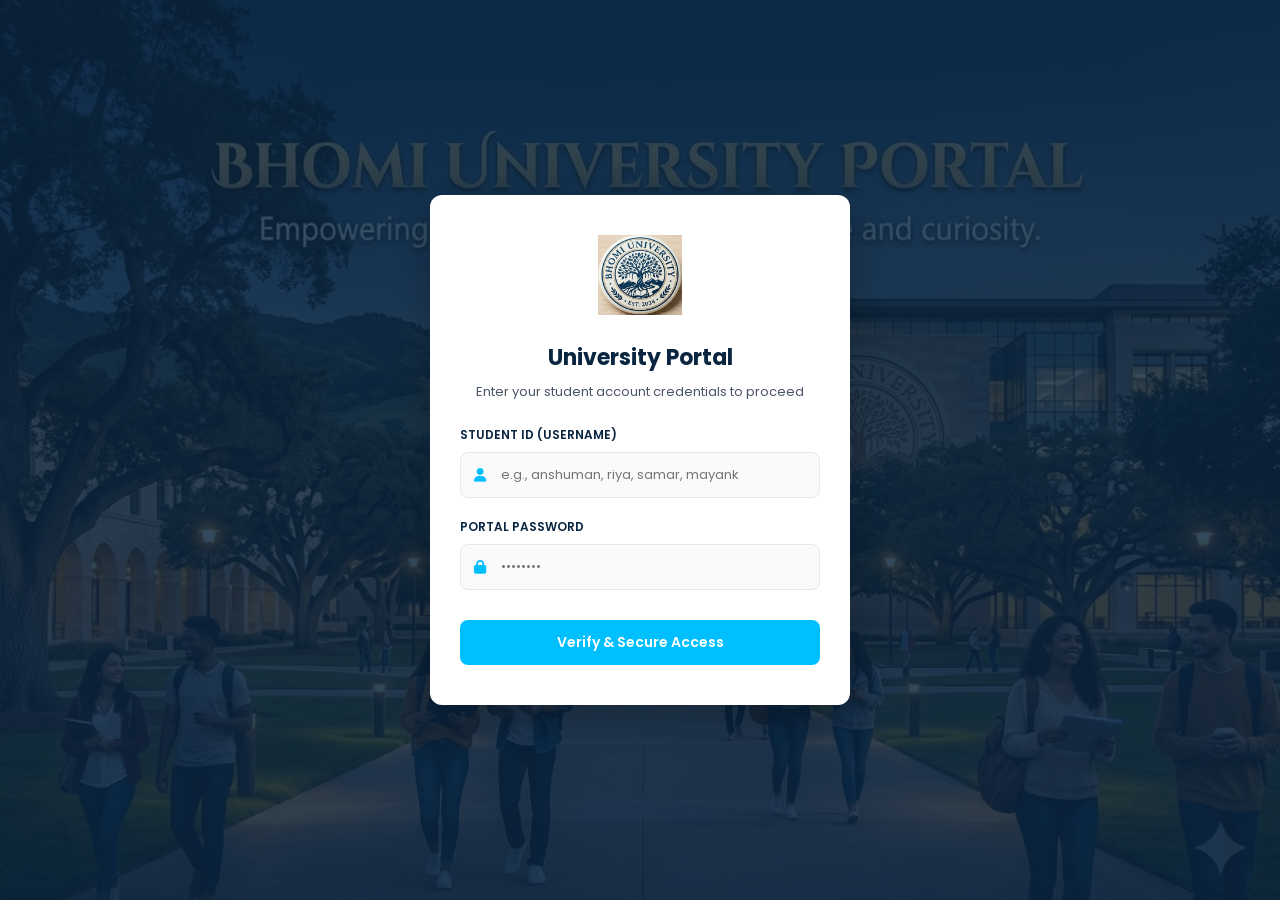
<file: index.html>
<!DOCTYPE html>
<html lang="en">
<head>
    <meta charset="UTF-8">
    <meta name="viewport" content="width=device-width, initial-scale=1.0, maximum-scale=1.0, user-scalable=no">
    <title>Bhomi University Portal</title>
    <link href="https://fonts.googleapis.com/css2?family=Poppins:wght@300;400;500;600;700&display=swap" rel="stylesheet">
    <link rel="stylesheet" href="https://cdnjs.cloudflare.com/ajax/libs/font-awesome/6.0.0/css/all.min.css">
    <link rel="stylesheet" href="css/style.css">
    <style>
        .banner {
            background: linear-gradient(rgba(10, 37, 64, 0.7), rgba(10, 37, 64, 0.75)), 
                        url('images/banner.jpg.jpeg') no-repeat center center;
            background-size: cover;
        }
    </style>
</head>
<body>

    <div class="utility-bar">
        <div class="container utility-flex">
            <div class="utility-left">
                <span><i class="fas fa-phone"></i> +91 7667412035</span>
            </div>
            <div class="utility-right">
                <a href="#" class="feature-link" data-feature="Alumni">ALUMNI</a> | 
                <a href="#" class="feature-link" data-feature="Admissions">ADMISSIONS</a>
            </div>
        </div>
    </div>

    <header class="main-header">
        <div class="container nav-flex">
            <div class="logo">
                <img src="images/bhomi.png.jpeg" alt="Bhomi University Logo">
            </div>
            <nav class="mega-nav">
                <ul class="nav-links">
                    <li><a href="#" class="feature-link" data-feature="Home">HOME</a></li>
                    <li class="dropdown">
                        <a href="#" id="academicsDropdownBtn">ACADEMICS <i class="fas fa-chevron-down"></i></a>
                        <div class="dropdown-content academics-dropdown-wide">
                            <div class="dropdown-grid-clean">
                                <div class="dropdown-column">
                                    <h4><i class="fas fa-user-graduate"></i> Faculty & Staff</h4>
                                    <a href="#" class="academic-link" data-academic="Faculty Directory">Faculty Profiles & Directory</a>
                                    <p class="dropdown-desc">Meet your professors located across our key centers.</p>
                                </div>
                                <div class="dropdown-column">
                                    <h4><i class="fas fa-book"></i> Digital Systems</h4>
                                    <a href="#" class="academic-link" data-academic="E-Library Resources">E-Library Resources</a>
                                    <p class="dropdown-desc">Access worldwide academic research journals online.</p>
                                </div>
                            </div>
                        </div>
                    </li>
                    <li><a href="#" class="feature-link" data-feature="Placements">PLACEMENT</a></li>
                    <li><a href="#" class="btn-portal feature-link" data-feature="Dashboard">DASHBOARD</a></li>
                    <li><button id="logoutBtn" class="btn-portal" style="background-color: #d32f2f;"><i class="fas fa-sign-out-alt"></i> LOGOUT</button></li>
                </ul>
            </nav>
        </div>
    </header>

    <div class="banner">
        <div class="container">
            <div class="banner-text">
                <h1>Bhomi University Portal</h1>
                <p>Empowering the future through intelligence and curiosity.</p>
            </div>
        </div>
    </div>

    <section class="dashboard-bg">
        <div class="container">
            <h2 class="section-title-highlight">STUDENT DASHBOARD CORE PANEL</h2>
        </div>
        <div class="container main-grid">
            
            <aside class="sidebar">
                <div class="card profile-card">
                    <div class="profile-frame">
                        <img id="studentPhoto" src="images/kallu.png.jpeg" alt="Student Photo">
                    </div>
                    <h3 id="studentName">Loading...</h3>
                    <p id="studentDept" class="dept">Loading...</p>
                    
                    <div class="attendance-tracker highlight-attendance-box">
                        <div class="tracker-header">
                            <span class="highlight-label-title">ATTENDANCE STATUS</span>
                            <strong id="attendancePct" class="pct-text highlighted-badge-green">0%</strong>
                        </div>
                        <div class="progress-bar-bg">
                            <div id="attendanceBar" class="progress-bar-fill" style="width: 0%;"></div>
                        </div>
                        <p class="tracker-note"><i class="fas fa-check-circle"></i> Status Loaded</p>
                    </div>
                </div>
            </aside>

            <main class="main-content">
                <div class="search-bar-container">
                    <i class="fas fa-search"></i>
                    <input type="text" placeholder="Search Attendance, Results, Fees...">
                </div>

                <div class="stats-grid">
                    <div class="stat-card card">
                        <i class="fas fa-graduation-cap"></i>
                        <div>
                            <span>CGPA</span>
                            <h4 id="cgpaDisplay">0.00</h4>
                        </div>
                    </div>
                    
                    <div class="stat-card card highlight-fee-card">
                        <i class="fas fa-wallet text-highlight-yellow"></i>
                        <div>
                            <span class="highlight-label-title-dark">PENDING FEE STATUS</span>
                            <h4 class="text-sky-blue highlighted-fee-amount" id="feeDisplay">₹0</h4>
                            <button class="btn-pay-small" id="payButton">Pay Now</button>
                        </div>
                    </div>
                </div>

                <div class="card reports-card highlight-subject-section">
                    <div class="card-header">
                        <h3 class="highlight-section-title"><i class="fas fa-book-open"></i> ENROLLED SUBJECTS & GRADES</h3>
                        <span class="status-badge">PROMOTED</span>
                    </div>
                    <div class="table-responsive">
                        <table class="bhomi-table">
                            <thead>
                                <tr>
                                    <th>Code</th>
                                    <th>Subject Name</th>
                                    <th>Total Marks</th>
                                    <th>Grade</th>
                                </tr>
                            </thead>
                            <tbody id="gradesTableBody">
                                </tbody>
                        </table>
                    </div>
                    <div class="card-footer">
                        <button class="btn-outline" onclick="window.print()"><i class="fas fa-download"></i> Download PDF</button>
                    </div>
                </div>

                <div class="card registration-card highlight-registration-section">
                    <div class="card-header">
                        <h3 class="highlight-section-title"><i class="fas fa-edit"></i> COURSE REGISTRATION (SEM V)</h3>
                    </div>
                    <div class="table-responsive">
                        <table class="bhomi-table reg-table">
                            <thead>
                                <tr>
                                    <th>Select</th>
                                    <th>Course Option</th>
                                    <th>Credits</th>
                                </tr>
                            </thead>
                            <tbody>
                                <tr>
                                    <td><input type="checkbox" class="course-check" data-credits="4" checked disabled></td>
                                    <td><span class="subject-highlight-text">Core: Algorithm Design</span></td>
                                    <td>4</td>
                                </tr>
                                <tr>
                                    <td><input type="checkbox" class="course-check" data-credits="3"></td>
                                    <td><span class="subject-highlight-text">Elective: Cloud Computing</span></td>
                                    <td>3</td>
                                </tr>
                                <tr>
                                    <td><input type="checkbox" class="course-check" data-credits="3"></td>
                                    <td><span class="subject-highlight-text">Elective: Cyber Security</span></td>
                                    <td>3</td>
                                </tr>
                                <tr>
                                    <td><input type="checkbox" class="course-check" data-credits="3"></td>
                                    <td><span class="subject-highlight-text">Elective: Data Science</span></td>
                                    <td>3</td>
                                </tr>
                                <tr>
                                    <td><input type="checkbox" class="course-check" data-credits="2"></td>
                                    <td><span class="subject-highlight-text">Elective: Mobile App Development</span></td>
                                    <td>2</td>
                                </tr>
                            </tbody>
                        </table>
                    </div>
                    <div class="registration-footer">
                        <div class="credit-display">Selected: <strong id="totalCredits" class="text-sky-blue">4</strong> / 10 Credits</div>
                        <button class="btn-portal highlight-btn-register">Submit Choice</button>
                    </div>
                </div>

            </main>
        </div>
    </section>

    <div id="featuresModal" class="modal-overlay">
        <div class="modal-content card">
            <div class="modal-header">
                <h3 id="featuresModalTitle">Feature Details</h3>
                <span class="close-modal" id="closeFeaturesModal">&times;</span>
            </div>
            <div class="modal-body" id="featuresModalBody">
                </div>
        </div>
    </div>

    <div id="academicsModal" class="modal-overlay">
        <div class="modal-content card academics-modal-wide">
            <div class="modal-header header-premium">
                <h3 id="academicsTitle">Academic Information</h3>
                <span class="close-modal" id="closeAcademicsModal">&times;</span>
            </div>
            <div class="modal-body academics-scroll-body" id="academicsBody">
                </div>
        </div>
    </div>

    <div id="paymentModal" class="modal-overlay">
        <div class="modal-content card">
            <div class="modal-header">
                <h3>Secure Fee Payment</h3>
                <span class="close-modal" id="closePaymentModal">&times;</span>
            </div>
            <div class="modal-body">
                <div class="payment-details">
                    <span>Balance Due:</span>
                    <span class="text-sky-blue" id="modalFeeAmount">₹0</span>
                </div>
                <div class="method-option">
                    <input type="radio" name="pay" checked id="upi">
                    <label for="upi">UPI (GPay / PhonePe / Paytm)</label>
                </div>
                <button class="btn-confirm-pay">Complete Transaction</button>
            </div>
        </div>
    </div>

    <script src="javascript/script.js"></script>
</body>
</html>
</file>
<file: css/style.css>
/* --- Color Variables & Root Settings --- */
:root {
    --sky-blue: #00bfff;
    --deep-blue: #0a2540;
    --slate-gray: #4a5568;
    --light-bg: #f4f6f8;
    --white: #ffffff;
    --border-color: #e2e8f0;
    --shadow: 0 4px 15px rgba(0, 0, 0, 0.05);
    --border-radius: 12px;
    
    /* Highlight Palette */
    --highlight-green: #2ecc71;
    --highlight-yellow-bg: #fffde7;
    --highlight-yellow-border: #ffd600;
    --highlight-blue-bg: #e1f5fe;
    --highlight-purple-bg: #f3e5f5;
}

* {
    margin: 0;
    padding: 0;
    box-sizing: border-box;
    font-family: 'Poppins', sans-serif;
}

body {
    background-color: var(--light-bg);
    color: var(--slate-gray);
    font-size: 14px;
    line-height: 1.5;
}

.container {
    width: 100%;
    max-width: 1200px;
    margin: 0 auto;
    padding: 0 16px;
}

/* --- Utility Bar --- */
.utility-bar {
    background-color: var(--deep-blue);
    color: var(--white);
    font-size: 11px;
    padding: 8px 0;
}
.utility-flex {
    display: flex;
    justify-content: space-between;
    align-items: center;
}
.utility-right a {
    color: var(--white);
    text-decoration: none;
    margin: 0 8px;
    font-weight: 500;
    cursor: pointer;
    transition: color 0.3s;
}
.utility-right a:hover {
    color: var(--sky-blue);
}

/* --- Main Header --- */
.main-header {
    background: var(--white);
    box-shadow: var(--shadow);
    position: sticky;
    top: 0;
    z-index: 100;
    padding: 12px 0;
}
.nav-flex {
    display: flex;
    justify-content: space-between;
    align-items: center;
}
.logo img {
    height: 75px; 
    max-width: 100%;
    object-fit: contain;
}

/* --- Navigation Links --- */
.mega-nav .nav-links {
    display: flex;
    list-style: none;
    align-items: center;
    gap: 20px;
}
.mega-nav .nav-links a {
    text-decoration: none;
    color: var(--deep-blue);
    font-weight: 600;
    font-size: 13px;
    transition: color 0.3s;
    cursor: pointer;
}
.mega-nav .nav-links a:hover {
    color: var(--sky-blue);
}

/* --- Academics Premium Dropdown --- */
.dropdown {
    position: relative;
}
.academics-dropdown-wide {
    display: none;
    position: absolute;
    top: 100%;
    left: 50%;
    transform: translateX(-50%);
    background: var(--white);
    box-shadow: 0 12px 35px rgba(0,0,0,0.15);
    border-radius: var(--border-radius);
    padding: 24px;
    min-width: 480px;
    z-index: 1000;
    border: 1px solid var(--border-color);
}
.dropdown:hover .academics-dropdown-wide {
    display: block;
}
.dropdown-grid-clean {
    display: grid;
    grid-template-columns: 1fr 1fr;
    gap: 24px;
}
.dropdown-column h4 {
    color: var(--deep-blue);
    font-size: 13px;
    font-weight: 700;
    margin-bottom: 12px;
    border-bottom: 2px solid var(--sky-blue);
    padding-bottom: 6px;
    display: flex;
    align-items: center;
    gap: 6px;
}
.dropdown-column a {
    display: block;
    padding: 4px 0;
    color: var(--sky-blue) !important;
    font-weight: 600 !important;
    font-size: 13px;
    text-decoration: none;
}
.dropdown-column a:hover {
    text-decoration: underline;
}
.dropdown-desc {
    font-size: 11px;
    color: var(--slate-gray);
    margin-top: 4px;
    line-height: 1.4;
}

/* --- Buttons --- */
.btn-portal {
    background: var(--sky-blue);
    color: var(--white) !important;
    padding: 8px 16px;
    border-radius: 20px;
    border: none;
    cursor: pointer;
    font-weight: 600;
    transition: background-color 0.3s;
}
.btn-portal:hover {
    background: #0099cc;
}
.btn-outline {
    background: transparent;
    border: 2px solid var(--sky-blue);
    color: var(--sky-blue);
    padding: 8px 16px;
    border-radius: var(--border-radius);
    cursor: pointer;
    font-weight: 600;
    transition: 0.3s;
}
.btn-outline:hover {
    background: var(--sky-blue);
    color: var(--white);
}

/* --- Banner --- */
.banner {
    background: linear-gradient(rgba(10, 37, 64, 0.75), rgba(10, 37, 64, 0.75)), 
                url('../images/banner.jpg.jpeg') no-repeat center center;
    background-size: cover;
    color: var(--white);
    padding: 60px 0;
    text-align: center;
}
.banner-text h1 {
    font-size: 28px;
    font-weight: 700;
    margin-bottom: 8px;
}
.banner-text p {
    font-size: 14px;
    opacity: 0.9;
}

/* --- Main Layout Grid --- */
.dashboard-bg {
    padding: 24px 0;
}
.section-title-highlight {
    font-size: 16px;
    color: var(--deep-blue);
    font-weight: 700;
    margin-bottom: 16px;
    border-left: 4px solid var(--sky-blue);
    padding-left: 10px;
}
.main-grid {
    display: grid;
    grid-template-columns: 320px 1fr;
    gap: 24px;
}

/* --- Cards Styling --- */
.card {
    background: var(--white);
    border-radius: var(--border-radius);
    padding: 20px;
    box-shadow: var(--shadow);
    border: 1px solid var(--border-color);
    margin-bottom: 20px;
}

/* --- Sidebar Profile --- */
.sidebar {
    display: flex;
    flex-direction: column;
    gap: 20px;
}
.selector-card label {
    display: block;
    font-weight: 600;
    font-size: 12px;
    margin-bottom: 8px;
    color: var(--deep-blue);
}
.selector-card select {
    width: 100%;
    padding: 10px;
    border-radius: 8px;
    border: 1px solid var(--border-color);
    outline: none;
    font-size: 13px;
    background-color: #fafafa;
}
.profile-card {
    text-align: center;
}
.profile-frame {
    width: 130px;
    height: 130px;
    border-radius: 50%;
    overflow: hidden;
    margin: 0 auto 15px auto;
    border: 4px solid var(--sky-blue);
}
.profile-frame img {
    width: 100%;
    height: 100%;
    object-fit: cover;
}
.profile-card h3 {
    color: var(--deep-blue);
    font-size: 18px;
    margin-bottom: 4px;
}
.profile-card .dept {
    font-size: 13px;
    color: var(--sky-blue);
    font-weight: 600;
    margin-bottom: 20px;
}

/* --- Core Visual Highlights --- */
.highlight-attendance-box {
    background: var(--highlight-blue-bg) !important;
    border: 1.5px dashed var(--sky-blue) !important;
    padding: 15px;
    border-radius: 8px;
    text-align: left;
}
.highlight-label-title {
    font-weight: 700;
    color: var(--deep-blue);
    font-size: 11px;
}
.highlighted-badge-green {
    background: var(--highlight-green) !important;
    color: var(--white) !important;
    padding: 3px 8px;
    border-radius: 4px;
    font-size: 12px;
}
.highlight-fee-card {
    background-color: var(--highlight-yellow-bg) !important;
    border: 2px solid var(--highlight-yellow-border) !important;
}
.highlight-label-title-dark {
    font-weight: 700;
    color: #c5a000;
    font-size: 11px;
}
.highlighted-fee-amount {
    font-size: 24px !important;
    font-weight: 800 !important;
    color: #d32f2f !important;
}
.text-highlight-yellow {
    color: #fbc02d !important;
}
.highlight-subject-section {
    border-top: 5px solid var(--sky-blue) !important;
}
.highlight-section-title {
    color: var(--deep-blue);
    font-weight: 700;
    font-size: 15px;
    display: flex;
    align-items: center;
    gap: 8px;
}
.highlight-section-title i {
    color: var(--sky-blue);
}
.highlight-registration-section {
    border-top: 5px solid #ab47bc !important;
    background: #fbf7fc !important;
}
.subject-highlight-text {
    font-weight: 600;
    color: #4a148c;
    background: #f3e5f5;
    padding: 3px 8px;
    border-radius: 4px;
    display: inline-block;
}
.highlight-btn-register {
    background: #ab47bc !important;
}
.highlight-btn-register:hover {
    background: #8e24aa !important;
}

/* --- Search & Stats --- */
.search-bar-container {
    background: var(--white);
    border-radius: var(--border-radius);
    padding: 12px 18px;
    display: flex;
    align-items: center;
    gap: 12px;
    box-shadow: var(--shadow);
    margin-bottom: 20px;
}
.search-bar-container i {
    color: var(--sky-blue);
}
.search-bar-container input {
    border: none;
    outline: none;
    width: 100%;
    font-size: 13px;
}
.stats-grid {
    display: grid;
    grid-template-columns: 1fr 1fr;
    gap: 20px;
    margin-bottom: 20px;
}
.stat-card {
    display: flex;
    align-items: center;
    gap: 15px;
}
.stat-card i {
    font-size: 28px;
    color: var(--sky-blue);
}
.stat-card h4 {
    font-size: 20px;
    color: var(--deep-blue);
}
.btn-pay-small {
    background: var(--sky-blue);
    color: var(--white);
    border: none;
    padding: 4px 12px;
    border-radius: 4px;
    font-size: 11px;
    cursor: pointer;
    margin-top: 5px;
}
.text-sky-blue {
    color: var(--sky-blue) !important;
    font-weight: 700;
}

/* --- Tables --- */
.table-responsive {
    width: 100%;
    overflow-x: auto;
}
.bhomi-table {
    width: 100%;
    border-collapse: collapse;
    margin: 15px 0;
    text-align: left;
    min-width: 450px;
}
.bhomi-table th {
    background: var(--light-bg);
    color: var(--deep-blue);
    padding: 12px;
    font-size: 12px;
    font-weight: 600;
    border-bottom: 2px solid var(--border-color);
}
.bhomi-table td {
    padding: 12px;
    font-size: 13px;
    border-bottom: 1px solid var(--border-color);
}
.total-row {
    font-weight: 700;
    background: var(--light-bg);
}
.card-header {
    display: flex;
    justify-content: space-between;
    align-items: center;
    border-bottom: 1px solid var(--border-color);
    padding-bottom: 12px;
}
.status-badge {
    background: rgba(46, 204, 113, 0.15);
    color: #2ecc71;
    padding: 4px 10px;
    border-radius: 4px;
    font-size: 11px;
    font-weight: 600;
}
.registration-footer {
    display: flex;
    justify-content: space-between;
    align-items: center;
    margin-top: 15px;
}

/* --- Modals Framework --- */
.modal-overlay {
    display: none;
    position: fixed;
    top: 0;
    left: 0;
    width: 100%;
    height: 100%;
    background: rgba(10, 37, 64, 0.75);
    backdrop-filter: blur(4px);
    justify-content: center;
    align-items: center;
    z-index: 1000;
    padding: 16px;
}
.modal-content {
    width: 100%;
    max-width: 550px;
    max-height: 90vh;
    overflow-y: auto;
    animation: slideUp 0.3s ease-out;
}
@keyframes slideUp {
    from { transform: translateY(20px); opacity: 0; }
    to { transform: translateY(0); opacity: 1; }
}

/* --- Spacious Premium Academics Modal --- */
.academics-modal-wide {
    max-width: 800px; /* Roomier layout */
    padding: 30px !important;
}
.header-premium {
    border-bottom: 3px solid var(--sky-blue) !important;
    padding-bottom: 16px !important;
    margin-bottom: 20px;
}
.header-premium h3 {
    font-size: 20px !important;
    font-weight: 700;
    display: flex;
    align-items: center;
    gap: 10px;
}
.academics-scroll-body {
    max-height: 65vh;
    overflow-y: auto;
    padding-right: 8px;
}

/* --- Spacious Teacher Profile Grid --- */
.faculty-grid {
    display: grid;
    grid-template-columns: 1fr 1fr;
    gap: 24px;
    margin-top: 15px;
}
.faculty-card {
    background: #fafbfc;
    border: 1px solid var(--border-color);
    border-radius: var(--border-radius);
    padding: 20px;
    transition: transform 0.2s, box-shadow 0.2s;
    display: flex;
    flex-direction: column;
    justify-content: space-between;
}
.faculty-card:hover {
    transform: translateY(-3px);
    box-shadow: 0 8px 20px rgba(0, 0, 0, 0.08);
    border-color: var(--sky-blue);
}
.faculty-header {
    display: flex;
    align-items: center;
    gap: 14px;
    margin-bottom: 12px;
}
.faculty-avatar {
    width: 50px;
    height: 50px;
    border-radius: 50%;
    background: var(--sky-blue);
    color: var(--white);
    display: flex;
    align-items: center;
    justify-content: center;
    font-weight: 700;
    font-size: 18px;
}
.faculty-meta h5 {
    color: var(--deep-blue);
    font-size: 15px;
    font-weight: 700;
}
.faculty-meta span {
    font-size: 11px;
    color: var(--slate-gray);
    font-weight: 500;
}
.faculty-details {
    font-size: 12.5px;
    line-height: 1.6;
}
.faculty-address-badge {
    display: inline-flex;
    align-items: center;
    gap: 5px;
    background: #e1f5fe;
    color: #0277bd;
    padding: 4px 10px;
    border-radius: 20px;
    font-size: 11px;
    font-weight: 600;
    margin-top: 12px;
    width: fit-content;
}

/* --- Close, Payment & Miscellaneous --- */
.close-modal {
    font-size: 24px;
    cursor: pointer;
    color: var(--sky-blue);
}
.payment-details {
    display: flex;
    justify-content: space-between;
    font-size: 15px;
    margin: 15px 0;
}
.method-option {
    margin-bottom: 20px;
    font-size: 13px;
    display: flex;
    align-items: center;
    gap: 8px;
}
.btn-confirm-pay {
    width: 100%;
    padding: 12px;
    background: var(--sky-blue);
    color: var(--white);
    border: none;
    border-radius: 8px;
    font-weight: 600;
    cursor: pointer;
}
.modal-feature-section h4 {
    color: var(--deep-blue);
    margin-top: 20px;
    margin-bottom: 10px;
    font-size: 15px;
    border-bottom: 1.5px solid var(--sky-blue);
    padding-bottom: 6px;
}
.modal-feature-section p {
    margin-bottom: 12px;
    line-height: 1.6;
}
.highlight-card-info {
    background: var(--light-bg);
    border-left: 4px solid var(--sky-blue);
    padding: 16px;
    border-radius: 4px;
    margin-bottom: 15px;
}

/* ==========================================================================
   📱 MOBILE RESPONSIVE MEDIA QUERIES
   ========================================================================== */
@media (max-width: 768px) {
    .main-grid {
        grid-template-columns: 1fr;
        gap: 16px;
    }
    .stats-grid {
        grid-template-columns: 1fr;
        gap: 12px;
    }
    .mega-nav {
        width: 100%;
        margin-top: 10px;
    }
    .mega-nav .nav-links {
        flex-wrap: wrap;
        justify-content: center;
        gap: 10px;
    }
    .nav-flex {
        flex-direction: column;
        gap: 12px;
    }
    .academics-dropdown-wide {
        position: static;
        transform: none;
        min-width: 100%;
        box-shadow: none;
        padding: 15px 0;
        border: none;
    }
    .dropdown-grid-clean {
        grid-template-columns: 1fr;
        gap: 15px;
    }
    .faculty-grid {
        grid-template-columns: 1fr;
        gap: 16px;
    }
}
</file>
